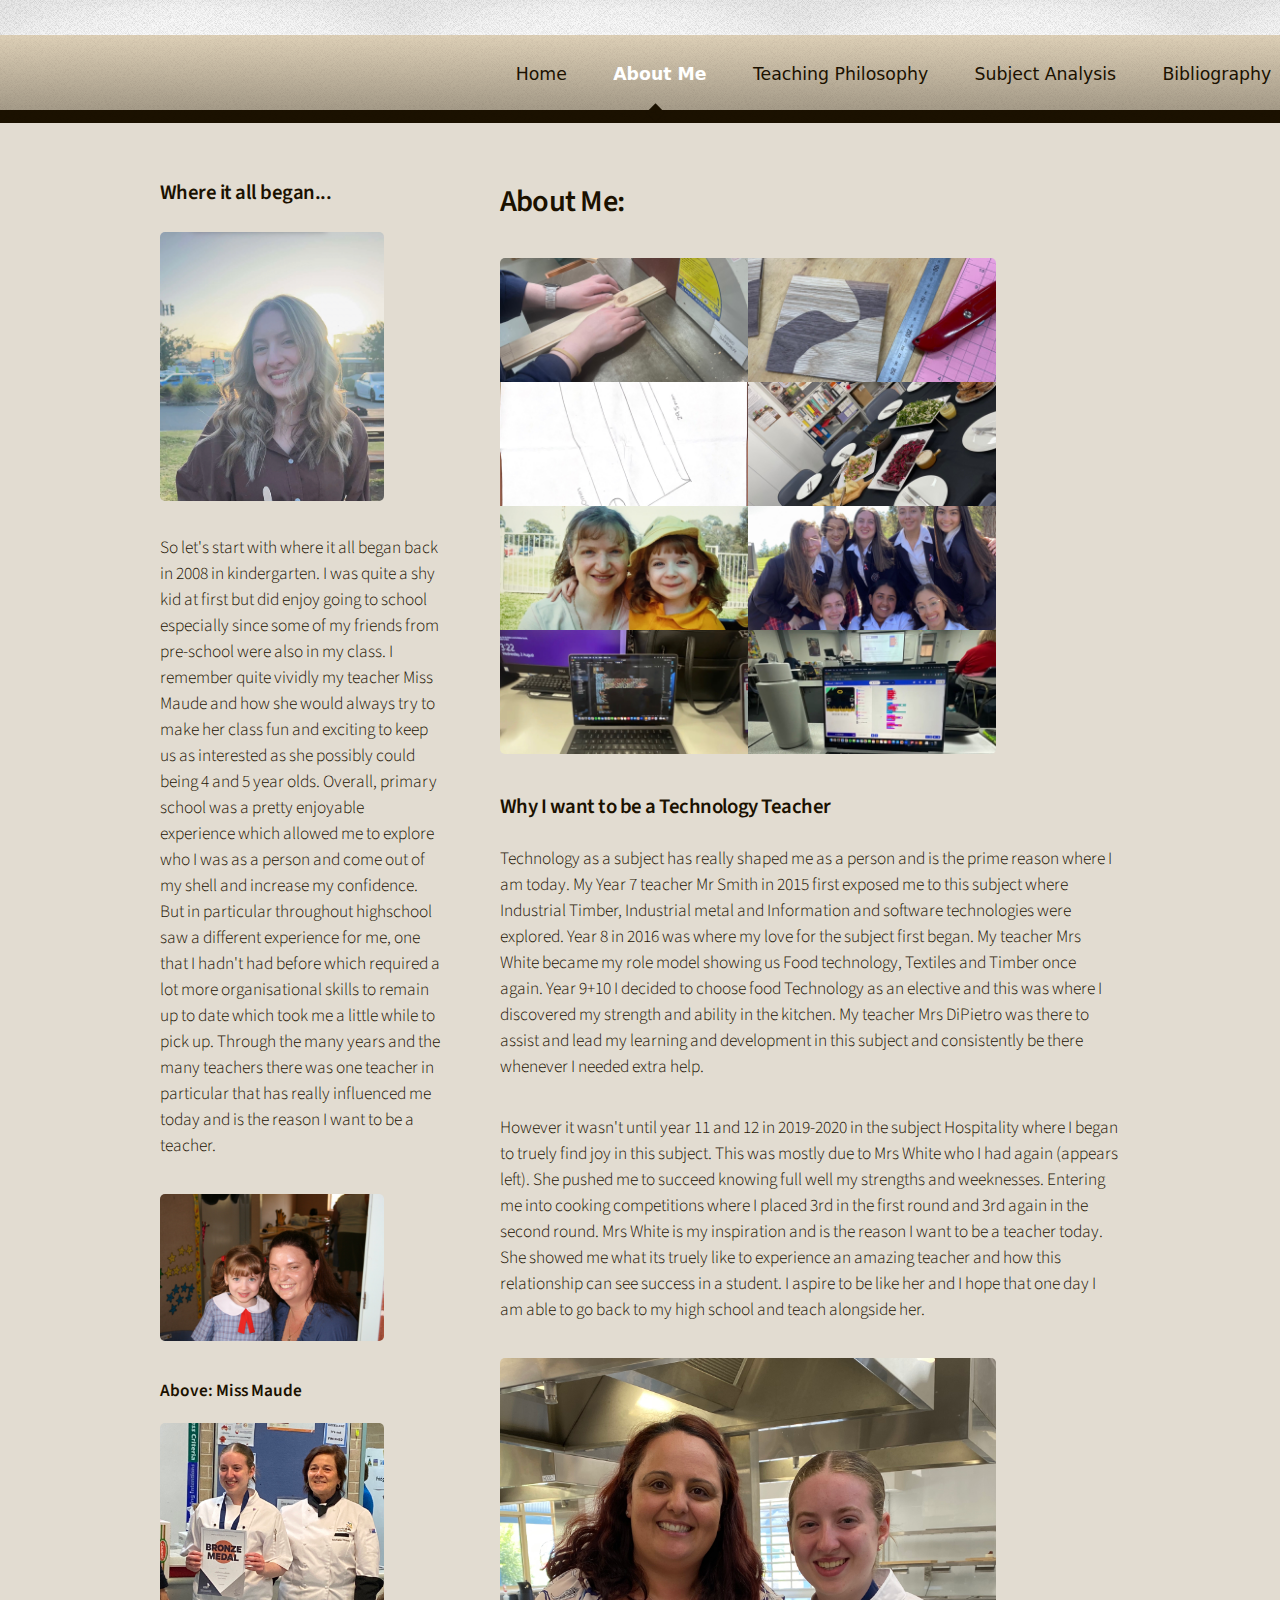
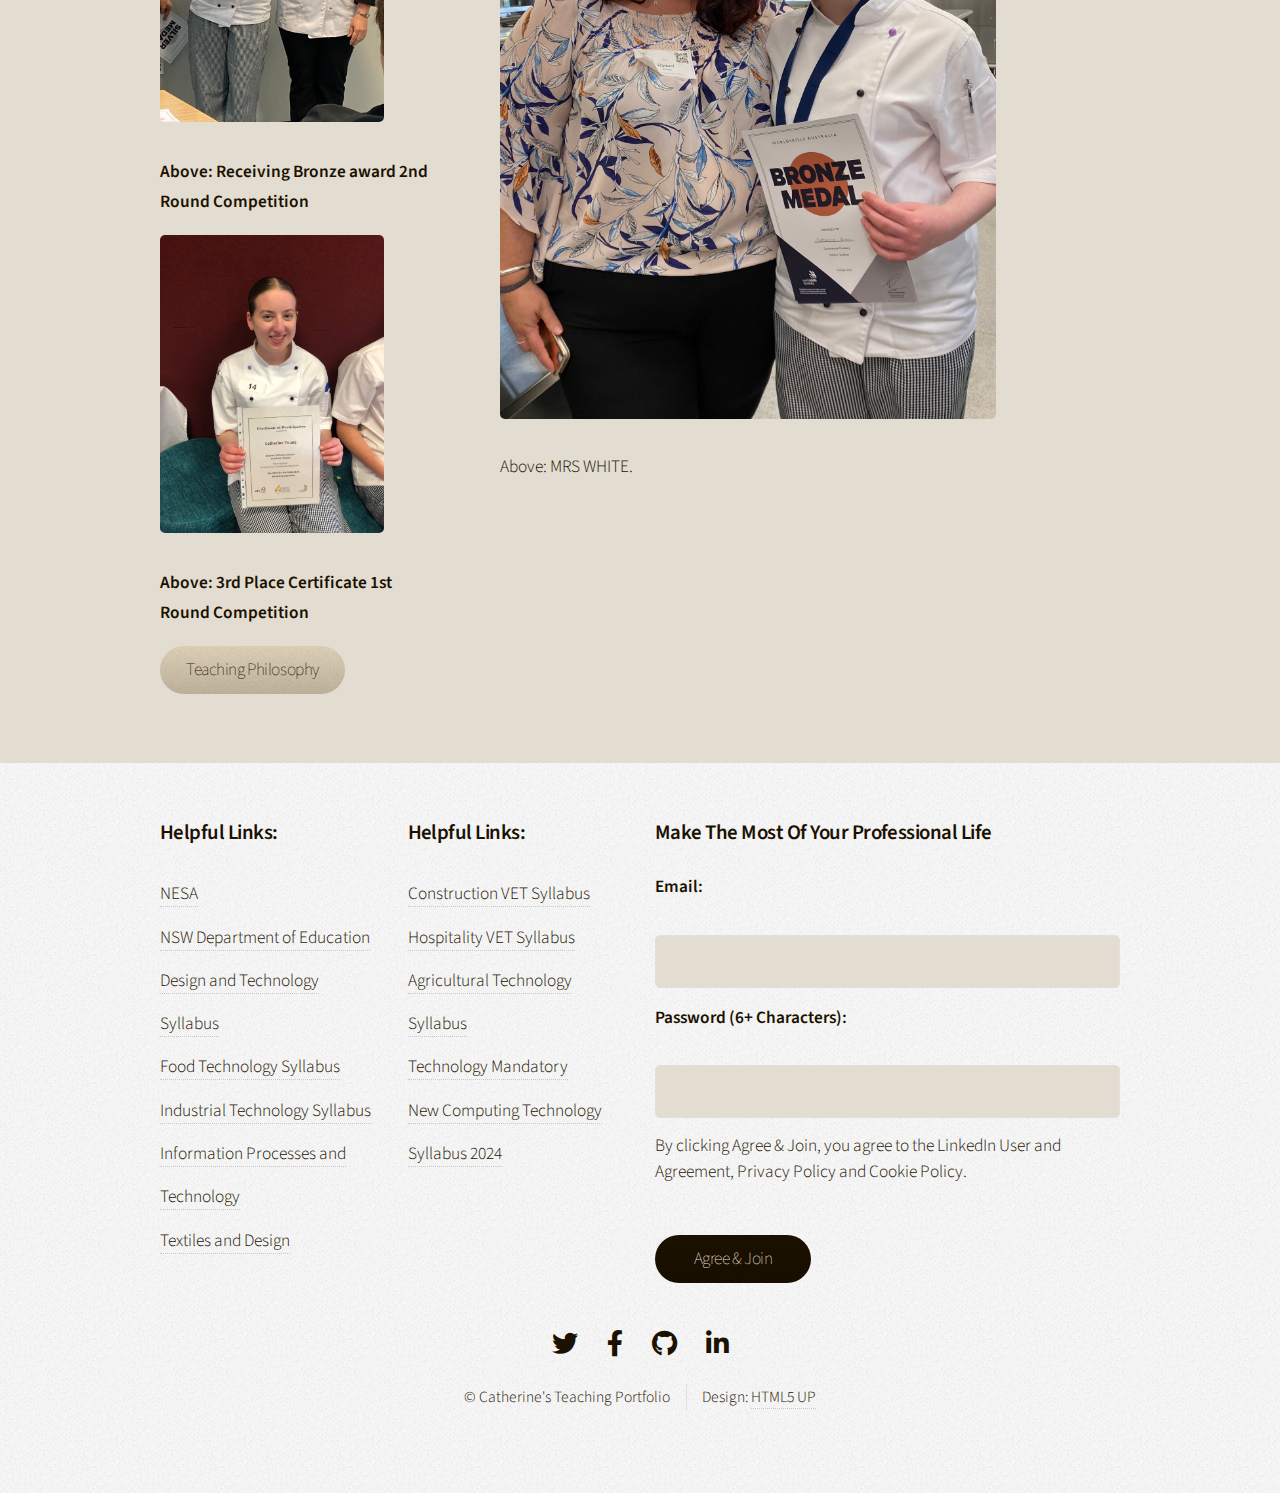
<file: AboutMe.html>
<!DOCTYPE HTML>
<!--
	Arcana by HTML5 UP
	html5up.net | @ajlkn
	Free for personal and commercial use under the CCA 3.0 license (html5up.net/license)
-->
<html>
	<head>
		<title>Catherine's Portfolio - About Me </title>
		<meta charset="utf-8" />
		<meta name="viewport" content="width=device-width, initial-scale=1, user-scalable=no" />
		<link rel="stylesheet" href="assets/css/main.css" />
	</head>
	<body class="is-preload">
		<div id="page-wrapper">

			<!-- Header -->
				<div id="header">

					<!-- Nav -->
						<nav id="nav">
							<ul>
								<li><a href="index.html">Home</a></li>
								<li class="current"><a href="AboutMe.html">About Me</a></li>
								<li><a href="TeachingPhilosophy.html">Teaching Philosophy</a></li>
								<li><a href="Subject Analysis.html">Subject Analysis</a></li>
								<li><a href="Bibliography.html">Bibliography</a></li>
							
							</ul>
						</nav>

				</div>

			<!-- Main -->
				<section class="wrapper style1">
					<div class="container">
						<div class="row gtr-200">
							<div class="col-4 col-12-narrower">
								<div id="sidebar">

									<!-- Sidebar -->

										<section>
											<h3>Where it all began...</h3>
											<span class="image featured"><img src="images/Me.jpg" alt="" /></span>
											<p>So let's start with where it all began back in 2008 in kindergarten. I was quite a shy kid at first but did enjoy going to school especially since some of my friends from pre-school were also in my class. I remember quite vividly my teacher Miss Maude and how she would always try to make her class fun and exciting to keep us as interested as she possibly could being 4 and 5 year olds. Overall, primary school was a pretty enjoyable experience which allowed me to explore who I was as a person and come out of my shell and increase my confidence. But in particular throughout highschool saw a different experience for me, one that I hadn't had before which required a lot more organisational skills to remain up to date which took me a little while to pick up. Through the many years and the many teachers there was one teacher in particular that has really influenced me today and is the reason I want to be a teacher.</p>
											<span class="image featured"><img src="images/Primary.png" alt="" /></span>
											<h6>Above: Miss Maude</h6>
											<span class="image featured"><img src="images/Getting Award.jpg" alt="" /></span>
											<h4>Above: Receiving Bronze award 2nd Round Competition</h4>
											<span class="image featured"><img src="images/3rd Place.jpg" alt="" /></span>
											<h4>Above: 3rd Place Certificate 1st Round Competition</h4>
											<footer>
												<a href="http://127.0.0.1:5500/TeachingPhilosophy.html" class="button">Teaching Philosophy</a>
											</footer>
										</section>

								</div>
							</div>
							<div class="col-8  col-12-narrower imp-narrower">
								<div id="content">

									<!-- Content -->

										<article>
											<header>
												<h2>About Me:</h2>
											</header>

											<span class="image featured"><img src="images/AboutMe.JPG" alt=""/></span>

											<h3>Why I want to be a Technology Teacher</h3>
											<p>Technology as a subject has really shaped me as a person and is the prime reason where I am today. My Year 7 teacher Mr Smith in 2015 first exposed me to this subject where Industrial Timber, Industrial metal and Information and software technologies were explored. Year 8 in 2016 was where my love for the subject first began. My teacher Mrs White became my role model showing us Food technology, Textiles and Timber once again. Year 9+10 I decided to choose food Technology as an elective and this was where I discovered my strength and ability in the kitchen. My teacher Mrs DiPietro was there to assist and lead my learning and development in this subject and consistently be there whenever I needed extra help. 
											<div> </div>	
											However it wasn't until year 11 and 12 in 2019-2020 in the subject Hospitality where I began to truely find joy in this subject. This was mostly due to Mrs White who I had again (appears left). She pushed me to succeed knowing full well my strengths and weeknesses. Entering me into cooking competitions where I placed 3rd in the first round and 3rd again in the second round. Mrs White is my inspiration and is the reason I want to be a teacher today. She showed me what its truely like to experience an amazing teacher and how this relationship can see success in a student. I aspire to be like her and I hope that one day I am able to go back to my high school and teach alongside her.</p>
											<span class="image featured"><img src="images/MrsWhite.jpg" alt="" /></span>
											

											<p>Above: MRS WHITE.</p>

										</article>

								</div>
							</div>
						</div>
					</div>
				</section>

			<!-- Footer -->
			<div id="footer">
				<div class="container">
					<div class="row">
						<section class="col-3 col-6-narrower col-12-mobilep">
							<h3>Helpful Links:</h3>
							<ul class="links">
								<li><a href="https://educationstandards.nsw.edu.au/wps/portal/nesa/home">NESA</a></li>
								<li><a href="https://education.nsw.gov.au/teaching-and-learning">NSW Department of Education</a></li>
								<li><a href="https://educationstandards.nsw.edu.au/wps/portal/nesa/11-12/stage-6-learning-areas/technologies/design-and-technology-syllabus">Design and Technology Syllabus</a></li>
								<li><a href="https://educationstandards.nsw.edu.au/wps/portal/nesa/11-12/stage-6-learning-areas/technologies/food-technology-syllabus">Food Technology Syllabus</a></li>
								<li><a href="https://educationstandards.nsw.edu.au/wps/portal/nesa/11-12/stage-6-learning-areas/technologies/industrial-technology">Industrial Technology Syllabus</a></li>
								<li><a href="https://educationstandards.nsw.edu.au/wps/portal/nesa/11-12/stage-6-learning-areas/technologies/information-processes-technology-syllabus">Information Processes and Technology</a></li>
								<li><a href="https://educationstandards.nsw.edu.au/wps/portal/nesa/11-12/stage-6-learning-areas/technologies/textiles-and-design-syllabus">Textiles and Design</a></li>
							</ul>
						</section>
						<section class="col-3 col-6-narrower col-12-mobilep">
							<h3>Helpful Links:</h3>
							<ul class="links">
								<li><a href="https://educationstandards.nsw.edu.au/wps/portal/nesa/11-12/stage-6-learning-areas/vet/construction-syllabus">Construction VET Syllabus</a></li>
								<li><a href="https://educationstandards.nsw.edu.au/wps/portal/nesa/11-12/stage-6-learning-areas/vet/hospitality-syllabus">Hospitality VET Syllabus</a></li>
								<li><a href="https://educationstandards.nsw.edu.au/wps/portal/nesa/k-10/learning-areas/tas/agricultural-technology-2019">Agricultural Technology Syllabus</a></li>
								<li><a href="https://educationstandards.nsw.edu.au/wps/portal/nesa/k-10/learning-areas/tas/technology-mandatory-7-8-new-syllabus">Technology Mandatory</a></li>
								<li><a href="https://curriculum.nsw.edu.au/learning-areas/tas/computing-technology-7-10-2022">New Computing Technology Syllabus 2024</a></li> 
							</ul>
						</section>
							<section class="col-6 col-12-narrower">
								<h3>Make The Most Of Your Professional Life</h3>
								<form>
									<div class="row gtr-50">
									    <h4>Email:</h4>
										<div class= "col-12">
											<input type="email" name="email" id="email"  />
										</div>
										<h4>Password (6+ Characters):</h4>
										<div class="col-12">
											<input type="password" id="password"  rows="1"></input>
										</div>
										<p>By clicking Agree & Join, you agree to the LinkedIn User and Agreement, Privacy Policy and Cookie Policy.</p>
										<div class="col-12">
											<ul class="actions">
												<li><input type="submit" class="button alt" value="Agree & Join" /></li>
											</ul>
										</div>
									</div>
								</form>
							</section>
						</div>
					</div>

					<!-- Icons -->
					<ul class="icons">
						<li><a href="https://twitter.com/cey170702" class="icon brands fa-twitter"><span class="label">Twitter</span></a></li>
						<li><a href="https://www.facebook.com/catherine.young.58910049" class="icon brands fa-facebook-f"><span class="label">Facebook</span></a></li>
						<li><a href="https://github.com" class="icon brands fa-github"><span class="label">GitHub</span></a></li>
						<li><a href="https://www.linkedin.com/login" class="icon brands fa-linkedin-in"><span class="label">LinkedIn</span></a></li>
					</ul>

					<!-- Copyright -->
						<div class="copyright">
							<ul class="menu">
								<li>&copy; Catherine's Teaching Portfolio</li><li>Design: <a href="http://html5up.net">HTML5 UP</a></li>
							</ul>
						</div>

				</div>

		</div>

		<!-- Scripts -->
			<script src="assets/js/jquery.min.js"></script>
			<script src="assets/js/jquery.dropotron.min.js"></script>
			<script src="assets/js/browser.min.js"></script>
			<script src="assets/js/breakpoints.min.js"></script>
			<script src="assets/js/util.js"></script>
			<script src="assets/js/main.js"></script>

	</body>
</html>
</file>
<file: assets/css/main.css>
@import url("fontawesome-all.min.css");
@import url("https://fonts.googleapis.com/css?family=Source+Sans+Pro:300,300italic,600,600italic");

/*
	Arcana by HTML5 UP
	html5up.net | @ajlkn
	Free for personal and commercial use under the CCA 3.0 license (html5up.net/license)
*/

html, body, div, span, applet, object,
iframe, h1, h2, h3, h4, h5, h6, p, blockquote,
pre, a, abbr, acronym, address, big, cite,
code, del, dfn, em, img, ins, kbd, q, s, samp,
small, strike, strong, sub, sup, tt, var, b,
u, i, center, dl, dt, dd, ol, ul, li, fieldset,
form, label, legend, table, caption, tbody,
tfoot, thead, tr, th, td, article, aside,
canvas, details, embed, figure, figcaption,
footer, header, hgroup, menu, nav, output, ruby,
section, summary, time, mark, audio, video {
	margin: 0;
	padding: 0;
	border: 0;
	font-size: 100%;
	font: inherit;
	vertical-align: baseline;}

article, aside, details, figcaption, figure,
footer, header, hgroup, menu, nav, section {
	display: block;}

body {
	line-height: 1;
}

ol, ul {
	list-style: none;
}

blockquote, q {
	quotes: none;
}

	blockquote:before, blockquote:after, q:before, q:after {
		content: '';
		content: none;
	}

table {
	border-collapse: collapse;
	border-spacing: 0;
}

body {
	-webkit-text-size-adjust: none;
}

mark {
	background-color: transparent;
	color: inherit;
}

input::-moz-focus-inner {
	border: 0;
	padding: 0;
}

input, select, textarea {
	-moz-appearance: none;
	-webkit-appearance: none;
	-ms-appearance: none;
	appearance: none;
}

/* Basic */

	html {
		box-sizing: border-box;
	}

	*, *:before, *:after {
		box-sizing: inherit;
	}

	body {
		background: #f7f7f7 url("images/bg01.png");
		font-weight: 200px;
	}

		body.is-preload *, body.is-preload *:before, body.is-preload *:after {
			-moz-animation: none !important;
			-webkit-animation: none !important;
			-ms-animation: none !important;
			animation: none !important;
			-moz-transition: none !important;
			-webkit-transition: none !important;
			-ms-transition: none !important;
			transition: none !important;
		}

	body, input, select, textarea {
		color: #1b1100;
		font-family: 'Source Sans Pro', sans-serif;
		font-size: 16pt;
		font-weight: 300;
		line-height: 1.65em;
	}

	a {
		-moz-transition: color 0.2s ease-in-out, border-color 0.2s ease-in-out, opacity 0.2s ease-in-out;
		-webkit-transition: color 0.2s ease-in-out, border-color 0.2s ease-in-out, opacity 0.2s ease-in-out;
		-ms-transition: color 0.2s ease-in-out, border-color 0.2s ease-in-out, opacity 0.2s ease-in-out;
		transition: color 0.2s ease-in-out, border-color 0.2s ease-in-out, opacity 0.2s ease-in-out;
		color: #1b1100;
		text-decoration: none;
		border-bottom: dotted 1px;
	}

		a:hover {
			color: #1b1100;
			border-bottom-color: transparent;
		}

	strong, b {
		font-weight: 600;
	}

	em, i {
		font-style: italic;
	}

	p, ul, ol, dl, table, blockquote {
		margin: 0 0 2em 0;
	}

	h1, h2, h3, h4, h5, h6 {
		color: inherit;
		font-weight: 600;
		line-height: 1.75em;
		margin-bottom: 1em;
	}

		h1 a, h2 a, h3 a, h4 a, h5 a, h6 a {
			color: inherit;
			text-decoration: none;
		}

		h1 em, h2 em, h3 em, h4 em, h5 em, h6 em {
			font-style: normal;
			font-weight: 300;
		}

	h2 {
		font-size: 1.75em;
		letter-spacing: -0.025em;
	}

	h3 {
		font-size: 1.2em;
		letter-spacing: -0.025em;
	}

	sub {
		font-size: 0.8em;
		position: relative;
		top: 0.5em;
	}

	sup {
		font-size: 0.8em;
		position: relative;
		top: -0.5em;
	}

	hr {
		border-top: solid 1px #e0e0e0;
		border: 0;
		margin-bottom: 1.5em;
	}

	blockquote {
		border-left: solid 0.5em #e0e0e0;
		font-style: italic;
		padding: 1em 0 1em 2em;
	}

/* Container */

	.container {
		margin: 0 auto;
		max-width: 100%;
		width: 1400px;
	}

		@media screen and (max-width: 1680px) {

			.container {
				width: 1200px;
			}

		}

		@media screen and (max-width: 1280px) {

			.container {
				width: 960px;
			}

		}

		@media screen and (max-width: 980px) {

			.container {
				width: 95%;
			}

		}

		@media screen and (max-width: 840px) {

			.container {
				width: 95%;
			}

		}

		@media screen and (max-width: 736px) {

			.container {
				width: 90%;
			}

		}

		@media screen and (max-width: 480px) {

			.container {
				width: 100%;
			}

		}

/* Row */

	.row {
		display: flex;
		flex-wrap: wrap;
		box-sizing: border-box;
		align-items: stretch;
	}

		.row > * {
			box-sizing: border-box;
		}

		.row.gtr-uniform > * > :last-child {
			margin-bottom: 0;
		}

		.row.aln-left {
			justify-content: flex-start;
		}

		.row.aln-center {
			justify-content: center;
		}

		.row.aln-right {
			justify-content: flex-end;
		}

		.row.aln-top {
			align-items: flex-start;
		}

		.row.aln-middle {
			align-items: center;
		}

		.row.aln-bottom {
			align-items: flex-end;
		}

		.row > .imp {
			order: -1;
		}

		.row > .col-1 {
			width: 8.33333%;
		}

		.row > .off-1 {
			margin-left: 8.33333%;
		}

		.row > .col-2 {
			width: 16.66667%;
		}

		.row > .off-2 {
			margin-left: 16.66667%;
		}

		.row > .col-3 {
			width: 25%;
		}

		.row > .off-3 {
			margin-left: 25%;
		}

		.row > .col-4 {
			width: 33.33333%;
		}

		.row > .off-4 {
			margin-left: 33.33333%;
		}

		.row > .col-5 {
			width: 41.66667%;
		}

		.row > .off-5 {
			margin-left: 41.66667%;
		}

		.row > .col-6 {
			width: 50%;
		}

		.row > .off-6 {
			margin-left: 50%;
		}

		.row > .col-7 {
			width: 58.33333%;
		}

		.row > .off-7 {
			margin-left: 58.33333%;
		}

		.row > .col-8 {
			width: 66.66667%;
		}

		.row > .off-8 {
			margin-left: 66.66667%;
		}

		.row > .col-9 {
			width: 75%;
		}

		.row > .off-9 {
			margin-left: 75%;
		}

		.row > .col-10 {
			width: 83.33333%;
		}

		.row > .off-10 {
			margin-left: 83.33333%;
		}

		.row > .col-11 {
			width: 91.66667%;
		}

		.row > .off-11 {
			margin-left: 91.66667%;
		}

		.row > .col-12 {
			width: 100%;
		}

		.row > .off-12 {
			margin-left: 100%;
		}

		.row.gtr-0 {
			margin-top: 0px;
			margin-left: 0px;
		}

			.row.gtr-0 > * {
				padding: 0px 0 0 0px;
			}

			.row.gtr-0.gtr-uniform {
				margin-top: 0px;
			}

				.row.gtr-0.gtr-uniform > * {
					padding-top: 0px;
				}

		.row.gtr-25 {
			margin-top: -12.5px;
			margin-left: -12.5px;
		}

			.row.gtr-25 > * {
				padding: 12.5px 0 0 12.5px;
			}

			.row.gtr-25.gtr-uniform {
				margin-top: -12.5px;
			}

				.row.gtr-25.gtr-uniform > * {
					padding-top: 12.5px;
				}

		.row.gtr-50 {
			margin-top: -25px;
			margin-left: -25px;
		}

			.row.gtr-50 > * {
				padding: 25px 0 0 25px;
			}

			.row.gtr-50.gtr-uniform {
				margin-top: -25px;
			}

				.row.gtr-50.gtr-uniform > * {
					padding-top: 25px;
				}

		.row {
			margin-top: -50px;
			margin-left: -50px;
		}

			.row > * {
				padding: 50px 0 0 50px;
			}

			.row.gtr-uniform {
				margin-top: -50px;
			}

				.row.gtr-uniform > * {
					padding-top: 50px;
				}

		.row.gtr-150 {
			margin-top: -75px;
			margin-left: -75px;
		}

			.row.gtr-150 > * {
				padding: 75px 0 0 75px;
			}

			.row.gtr-150.gtr-uniform {
				margin-top: -75px;
			}

				.row.gtr-150.gtr-uniform > * {
					padding-top: 75px;
				}

		.row.gtr-200 {
			margin-top: -100px;
			margin-left: -100px;
		}

			.row.gtr-200 > * {
				padding: 100px 0 0 100px;
			}

			.row.gtr-200.gtr-uniform {
				margin-top: -100px;
			}

				.row.gtr-200.gtr-uniform > * {
					padding-top: 100px;
				}

		@media screen and (max-width: 1680px) {

			.row {
				display: flex;
				flex-wrap: wrap;
				box-sizing: border-box;
				align-items: stretch;
			}

				.row > * {
					box-sizing: border-box;
				}

				.row.gtr-uniform > * > :last-child {
					margin-bottom: 0;
				}

				.row.aln-left {
					justify-content: flex-start;
				}

				.row.aln-center {
					justify-content: center;
				}

				.row.aln-right {
					justify-content: flex-end;
				}

				.row.aln-top {
					align-items: flex-start;
				}

				.row.aln-middle {
					align-items: center;
				}

				.row.aln-bottom {
					align-items: flex-end;
				}

				.row > .imp-wide {
					order: -1;
				}

				.row > .col-1-wide {
					width: 8.33333%;
				}

				.row > .off-1-wide {
					margin-left: 8.33333%;
				}

				.row > .col-2-wide {
					width: 16.66667%;
				}

				.row > .off-2-wide {
					margin-left: 16.66667%;
				}

				.row > .col-3-wide {
					width: 25%;
				}

				.row > .off-3-wide {
					margin-left: 25%;
				}

				.row > .col-4-wide {
					width: 33.33333%;
				}

				.row > .off-4-wide {
					margin-left: 33.33333%;
				}

				.row > .col-5-wide {
					width: 41.66667%;
				}

				.row > .off-5-wide {
					margin-left: 41.66667%;
				}

				.row > .col-6-wide {
					width: 50%;
				}

				.row > .off-6-wide {
					margin-left: 50%;
				}

				.row > .col-7-wide {
					width: 58.33333%;
				}

				.row > .off-7-wide {
					margin-left: 58.33333%;
				}

				.row > .col-8-wide {
					width: 66.66667%;
				}

				.row > .off-8-wide {
					margin-left: 66.66667%;
				}

				.row > .col-9-wide {
					width: 75%;
				}

				.row > .off-9-wide {
					margin-left: 75%;
				}

				.row > .col-10-wide {
					width: 83.33333%;
				}

				.row > .off-10-wide {
					margin-left: 83.33333%;
				}

				.row > .col-11-wide {
					width: 91.66667%;
				}

				.row > .off-11-wide {
					margin-left: 91.66667%;
				}

				.row > .col-12-wide {
					width: 100%;
				}

				.row > .off-12-wide {
					margin-left: 100%;
				}

				.row.gtr-0 {
					margin-top: 0px;
					margin-left: 0px;
				}

					.row.gtr-0 > * {
						padding: 0px 0 0 0px;
					}

					.row.gtr-0.gtr-uniform {
						margin-top: 0px;
					}

						.row.gtr-0.gtr-uniform > * {
							padding-top: 0px;
						}

				.row.gtr-25 {
					margin-top: -10px;
					margin-left: -10px;
				}

					.row.gtr-25 > * {
						padding: 10px 0 0 10px;
					}

					.row.gtr-25.gtr-uniform {
						margin-top: -10px;
					}

						.row.gtr-25.gtr-uniform > * {
							padding-top: 10px;
						}

				.row.gtr-50 {
					margin-top: -20px;
					margin-left: -20px;
				}

					.row.gtr-50 > * {
						padding: 20px 0 0 20px;
					}

					.row.gtr-50.gtr-uniform {
						margin-top: -20px;
					}

						.row.gtr-50.gtr-uniform > * {
							padding-top: 20px;
						}

				.row {
					margin-top: -40px;
					margin-left: -40px;
				}

					.row > * {
						padding: 40px 0 0 40px;
					}

					.row.gtr-uniform {
						margin-top: -40px;
					}

						.row.gtr-uniform > * {
							padding-top: 40px;
						}

				.row.gtr-150 {
					margin-top: -60px;
					margin-left: -60px;
				}

					.row.gtr-150 > * {
						padding: 60px 0 0 60px;
					}

					.row.gtr-150.gtr-uniform {
						margin-top: -60px;
					}

						.row.gtr-150.gtr-uniform > * {
							padding-top: 60px;
						}

				.row.gtr-200 {
					margin-top: -80px;
					margin-left: -80px;
				}

					.row.gtr-200 > * {
						padding: 80px 0 0 80px;
					}

					.row.gtr-200.gtr-uniform {
						margin-top: -80px;
					}

						.row.gtr-200.gtr-uniform > * {
							padding-top: 80px;
						}

		}

		@media screen and (max-width: 1280px) {

			.row {
				display: flex;
				flex-wrap: wrap;
				box-sizing: border-box;
				align-items: stretch;
			}

				.row > * {
					box-sizing: border-box;
				}

				.row.gtr-uniform > * > :last-child {
					margin-bottom: 0;
				}

				.row.aln-left {
					justify-content: flex-start;
				}

				.row.aln-center {
					justify-content: center;
				}

				.row.aln-right {
					justify-content: flex-end;
				}

				.row.aln-top {
					align-items: flex-start;
				}

				.row.aln-middle {
					align-items: center;
				}

				.row.aln-bottom {
					align-items: flex-end;
				}

				.row > .imp-normal {
					order: -1;
				}

				.row > .col-1-normal {
					width: 8.33333%;
				}

				.row > .off-1-normal {
					margin-left: 8.33333%;
				}

				.row > .col-2-normal {
					width: 16.66667%;
				}

				.row > .off-2-normal {
					margin-left: 16.66667%;
				}

				.row > .col-3-normal {
					width: 25%;
				}

				.row > .off-3-normal {
					margin-left: 25%;
				}

				.row > .col-4-normal {
					width: 33.33333%;
				}

				.row > .off-4-normal {
					margin-left: 33.33333%;
				}

				.row > .col-5-normal {
					width: 41.66667%;
				}

				.row > .off-5-normal {
					margin-left: 41.66667%;
				}

				.row > .col-6-normal {
					width: 50%;
				}

				.row > .off-6-normal {
					margin-left: 50%;
				}

				.row > .col-7-normal {
					width: 58.33333%;
				}

				.row > .off-7-normal {
					margin-left: 58.33333%;
				}

				.row > .col-8-normal {
					width: 66.66667%;
				}

				.row > .off-8-normal {
					margin-left: 66.66667%;
				}

				.row > .col-9-normal {
					width: 75%;
				}

				.row > .off-9-normal {
					margin-left: 75%;
				}

				.row > .col-10-normal {
					width: 83.33333%;
				}

				.row > .off-10-normal {
					margin-left: 83.33333%;
				}

				.row > .col-11-normal {
					width: 91.66667%;
				}

				.row > .off-11-normal {
					margin-left: 91.66667%;
				}

				.row > .col-12-normal {
					width: 100%;
				}

				.row > .off-12-normal {
					margin-left: 100%;
				}

				.row.gtr-0 {
					margin-top: 0px;
					margin-left: 0px;
				}

					.row.gtr-0 > * {
						padding: 0px 0 0 0px;
					}

					.row.gtr-0.gtr-uniform {
						margin-top: 0px;
					}

						.row.gtr-0.gtr-uniform > * {
							padding-top: 0px;
						}

				.row.gtr-25 {
					margin-top: -7.5px;
					margin-left: -7.5px;
				}

					.row.gtr-25 > * {
						padding: 7.5px 0 0 7.5px;
					}

					.row.gtr-25.gtr-uniform {
						margin-top: -7.5px;
					}

						.row.gtr-25.gtr-uniform > * {
							padding-top: 7.5px;
						}

				.row.gtr-50 {
					margin-top: -15px;
					margin-left: -15px;
				}

					.row.gtr-50 > * {
						padding: 15px 0 0 15px;
					}

					.row.gtr-50.gtr-uniform {
						margin-top: -15px;
					}

						.row.gtr-50.gtr-uniform > * {
							padding-top: 15px;
						}

				.row {
					margin-top: -30px;
					margin-left: -30px;
				}

					.row > * {
						padding: 30px 0 0 30px;
					}

					.row.gtr-uniform {
						margin-top: -30px;
					}

						.row.gtr-uniform > * {
							padding-top: 30px;
						}

				.row.gtr-150 {
					margin-top: -45px;
					margin-left: -45px;
				}

					.row.gtr-150 > * {
						padding: 45px 0 0 45px;
					}

					.row.gtr-150.gtr-uniform {
						margin-top: -45px;
					}

						.row.gtr-150.gtr-uniform > * {
							padding-top: 45px;
						}

				.row.gtr-200 {
					margin-top: -60px;
					margin-left: -60px;
				}

					.row.gtr-200 > * {
						padding: 60px 0 0 60px;
					}

					.row.gtr-200.gtr-uniform {
						margin-top: -60px;
					}

						.row.gtr-200.gtr-uniform > * {
							padding-top: 60px;
						}

		}

		@media screen and (max-width: 980px) {

			.row {
				display: flex;
				flex-wrap: wrap;
				box-sizing: border-box;
				align-items: stretch;
			}

				.row > * {
					box-sizing: border-box;
				}

				.row.gtr-uniform > * > :last-child {
					margin-bottom: 0;
				}

				.row.aln-left {
					justify-content: flex-start;
				}

				.row.aln-center {
					justify-content: center;
				}

				.row.aln-right {
					justify-content: flex-end;
				}

				.row.aln-top {
					align-items: flex-start;
				}

				.row.aln-middle {
					align-items: center;
				}

				.row.aln-bottom {
					align-items: flex-end;
				}

				.row > .imp-narrow {
					order: -1;
				}

				.row > .col-1-narrow {
					width: 8.33333%;
				}

				.row > .off-1-narrow {
					margin-left: 8.33333%;
				}

				.row > .col-2-narrow {
					width: 16.66667%;
				}

				.row > .off-2-narrow {
					margin-left: 16.66667%;
				}

				.row > .col-3-narrow {
					width: 25%;
				}

				.row > .off-3-narrow {
					margin-left: 25%;
				}

				.row > .col-4-narrow {
					width: 33.33333%;
				}

				.row > .off-4-narrow {
					margin-left: 33.33333%;
				}

				.row > .col-5-narrow {
					width: 41.66667%;
				}

				.row > .off-5-narrow {
					margin-left: 41.66667%;
				}

				.row > .col-6-narrow {
					width: 50%;
				}

				.row > .off-6-narrow {
					margin-left: 50%;
				}

				.row > .col-7-narrow {
					width: 58.33333%;
				}

				.row > .off-7-narrow {
					margin-left: 58.33333%;
				}

				.row > .col-8-narrow {
					width: 66.66667%;
				}

				.row > .off-8-narrow {
					margin-left: 66.66667%;
				}

				.row > .col-9-narrow {
					width: 75%;
				}

				.row > .off-9-narrow {
					margin-left: 75%;
				}

				.row > .col-10-narrow {
					width: 83.33333%;
				}

				.row > .off-10-narrow {
					margin-left: 83.33333%;
				}

				.row > .col-11-narrow {
					width: 91.66667%;
				}

				.row > .off-11-narrow {
					margin-left: 91.66667%;
				}

				.row > .col-12-narrow {
					width: 100%;
				}

				.row > .off-12-narrow {
					margin-left: 100%;
				}

				.row.gtr-0 {
					margin-top: 0px;
					margin-left: 0px;
				}

					.row.gtr-0 > * {
						padding: 0px 0 0 0px;
					}

					.row.gtr-0.gtr-uniform {
						margin-top: 0px;
					}

						.row.gtr-0.gtr-uniform > * {
							padding-top: 0px;
						}

				.row.gtr-25 {
					margin-top: -7.5px;
					margin-left: -7.5px;
				}

					.row.gtr-25 > * {
						padding: 7.5px 0 0 7.5px;
					}

					.row.gtr-25.gtr-uniform {
						margin-top: -7.5px;
					}

						.row.gtr-25.gtr-uniform > * {
							padding-top: 7.5px;
						}

				.row.gtr-50 {
					margin-top: -15px;
					margin-left: -15px;
				}

					.row.gtr-50 > * {
						padding: 15px 0 0 15px;
					}

					.row.gtr-50.gtr-uniform {
						margin-top: -15px;
					}

						.row.gtr-50.gtr-uniform > * {
							padding-top: 15px;
						}

				.row {
					margin-top: -30px;
					margin-left: -30px;
				}

					.row > * {
						padding: 30px 0 0 30px;
					}

					.row.gtr-uniform {
						margin-top: -30px;
					}

						.row.gtr-uniform > * {
							padding-top: 30px;
						}

				.row.gtr-150 {
					margin-top: -45px;
					margin-left: -45px;
				}

					.row.gtr-150 > * {
						padding: 45px 0 0 45px;
					}

					.row.gtr-150.gtr-uniform {
						margin-top: -45px;
					}

						.row.gtr-150.gtr-uniform > * {
							padding-top: 45px;
						}

				.row.gtr-200 {
					margin-top: -60px;
					margin-left: -60px;
				}

					.row.gtr-200 > * {
						padding: 60px 0 0 60px;
					}

					.row.gtr-200.gtr-uniform {
						margin-top: -60px;
					}

						.row.gtr-200.gtr-uniform > * {
							padding-top: 60px;
						}

		}

		@media screen and (max-width: 840px) {

			.row {
				display: flex;
				flex-wrap: wrap;
				box-sizing: border-box;
				align-items: stretch;
			}

				.row > * {
					box-sizing: border-box;
				}

				.row.gtr-uniform > * > :last-child {
					margin-bottom: 0;
				}

				.row.aln-left {
					justify-content: flex-start;
				}

				.row.aln-center {
					justify-content: center;
				}

				.row.aln-right {
					justify-content: flex-end;
				}

				.row.aln-top {
					align-items: flex-start;
				}

				.row.aln-middle {
					align-items: center;
				}

				.row.aln-bottom {
					align-items: flex-end;
				}

				.row > .imp-narrower {
					order: -1;
				}

				.row > .col-1-narrower {
					width: 8.33333%;
				}

				.row > .off-1-narrower {
					margin-left: 8.33333%;
				}

				.row > .col-2-narrower {
					width: 16.66667%;
				}

				.row > .off-2-narrower {
					margin-left: 16.66667%;
				}

				.row > .col-3-narrower {
					width: 25%;
				}

				.row > .off-3-narrower {
					margin-left: 25%;
				}

				.row > .col-4-narrower {
					width: 33.33333%;
				}

				.row > .off-4-narrower {
					margin-left: 33.33333%;
				}

				.row > .col-5-narrower {
					width: 41.66667%;
				}

				.row > .off-5-narrower {
					margin-left: 41.66667%;
				}

				.row > .col-6-narrower {
					width: 50%;
				}

				.row > .off-6-narrower {
					margin-left: 50%;
				}

				.row > .col-7-narrower {
					width: 58.33333%;
				}

				.row > .off-7-narrower {
					margin-left: 58.33333%;
				}

				.row > .col-8-narrower {
					width: 66.66667%;
				}

				.row > .off-8-narrower {
					margin-left: 66.66667%;
				}

				.row > .col-9-narrower {
					width: 75%;
				}

				.row > .off-9-narrower {
					margin-left: 75%;
				}

				.row > .col-10-narrower {
					width: 83.33333%;
				}

				.row > .off-10-narrower {
					margin-left: 83.33333%;
				}

				.row > .col-11-narrower {
					width: 91.66667%;
				}

				.row > .off-11-narrower {
					margin-left: 91.66667%;
				}

				.row > .col-12-narrower {
					width: 100%;
				}

				.row > .off-12-narrower {
					margin-left: 100%;
				}

				.row.gtr-0 {
					margin-top: 0px;
					margin-left: 0px;
				}

					.row.gtr-0 > * {
						padding: 0px 0 0 0px;
					}

					.row.gtr-0.gtr-uniform {
						margin-top: 0px;
					}

						.row.gtr-0.gtr-uniform > * {
							padding-top: 0px;
						}

				.row.gtr-25 {
					margin-top: -7.5px;
					margin-left: -7.5px;
				}

					.row.gtr-25 > * {
						padding: 7.5px 0 0 7.5px;
					}

					.row.gtr-25.gtr-uniform {
						margin-top: -7.5px;
					}

						.row.gtr-25.gtr-uniform > * {
							padding-top: 7.5px;
						}

				.row.gtr-50 {
					margin-top: -15px;
					margin-left: -15px;
				}

					.row.gtr-50 > * {
						padding: 15px 0 0 15px;
					}

					.row.gtr-50.gtr-uniform {
						margin-top: -15px;
					}

						.row.gtr-50.gtr-uniform > * {
							padding-top: 15px;
						}

				.row {
					margin-top: -30px;
					margin-left: -30px;
				}

					.row > * {
						padding: 30px 0 0 30px;
					}

					.row.gtr-uniform {
						margin-top: -30px;
					}

						.row.gtr-uniform > * {
							padding-top: 30px;
						}

				.row.gtr-150 {
					margin-top: -45px;
					margin-left: -45px;
				}

					.row.gtr-150 > * {
						padding: 45px 0 0 45px;
					}

					.row.gtr-150.gtr-uniform {
						margin-top: -45px;
					}

						.row.gtr-150.gtr-uniform > * {
							padding-top: 45px;
						}

				.row.gtr-200 {
					margin-top: -60px;
					margin-left: -60px;
				}

					.row.gtr-200 > * {
						padding: 60px 0 0 60px;
					}

					.row.gtr-200.gtr-uniform {
						margin-top: -60px;
					}

						.row.gtr-200.gtr-uniform > * {
							padding-top: 60px;
						}

		}

		@media screen and (max-width: 736px) {

			.row {
				display: flex;
				flex-wrap: wrap;
				box-sizing: border-box;
				align-items: stretch;
			}

				.row > * {
					box-sizing: border-box;
				}

				.row.gtr-uniform > * > :last-child {
					margin-bottom: 0;
				}

				.row.aln-left {
					justify-content: flex-start;
				}

				.row.aln-center {
					justify-content: center;
				}

				.row.aln-right {
					justify-content: flex-end;
				}

				.row.aln-top {
					align-items: flex-start;
				}

				.row.aln-middle {
					align-items: center;
				}

				.row.aln-bottom {
					align-items: flex-end;
				}

				.row > .imp-mobile {
					order: -1;
				}

				.row > .col-1-mobile {
					width: 8.33333%;
				}

				.row > .off-1-mobile {
					margin-left: 8.33333%;
				}

				.row > .col-2-mobile {
					width: 16.66667%;
				}

				.row > .off-2-mobile {
					margin-left: 16.66667%;
				}

				.row > .col-3-mobile {
					width: 25%;
				}

				.row > .off-3-mobile {
					margin-left: 25%;
				}

				.row > .col-4-mobile {
					width: 33.33333%;
				}

				.row > .off-4-mobile {
					margin-left: 33.33333%;
				}

				.row > .col-5-mobile {
					width: 41.66667%;
				}

				.row > .off-5-mobile {
					margin-left: 41.66667%;
				}

				.row > .col-6-mobile {
					width: 50%;
				}

				.row > .off-6-mobile {
					margin-left: 50%;
				}

				.row > .col-7-mobile {
					width: 58.33333%;
				}

				.row > .off-7-mobile {
					margin-left: 58.33333%;
				}

				.row > .col-8-mobile {
					width: 66.66667%;
				}

				.row > .off-8-mobile {
					margin-left: 66.66667%;
				}

				.row > .col-9-mobile {
					width: 75%;
				}

				.row > .off-9-mobile {
					margin-left: 75%;
				}

				.row > .col-10-mobile {
					width: 83.33333%;
				}

				.row > .off-10-mobile {
					margin-left: 83.33333%;
				}

				.row > .col-11-mobile {
					width: 91.66667%;
				}

				.row > .off-11-mobile {
					margin-left: 91.66667%;
				}

				.row > .col-12-mobile {
					width: 100%;
				}

				.row > .off-12-mobile {
					margin-left: 100%;
				}

				.row.gtr-0 {
					margin-top: 0px;
					margin-left: 0px;
				}

					.row.gtr-0 > * {
						padding: 0px 0 0 0px;
					}

					.row.gtr-0.gtr-uniform {
						margin-top: 0px;
					}

						.row.gtr-0.gtr-uniform > * {
							padding-top: 0px;
						}

				.row.gtr-25 {
					margin-top: -5px;
					margin-left: -5px;
				}

					.row.gtr-25 > * {
						padding: 5px 0 0 5px;
					}

					.row.gtr-25.gtr-uniform {
						margin-top: -5px;
					}

						.row.gtr-25.gtr-uniform > * {
							padding-top: 5px;
						}

				.row.gtr-50 {
					margin-top: -10px;
					margin-left: -10px;
				}

					.row.gtr-50 > * {
						padding: 10px 0 0 10px;
					}

					.row.gtr-50.gtr-uniform {
						margin-top: -10px;
					}

						.row.gtr-50.gtr-uniform > * {
							padding-top: 10px;
						}

				.row {
					margin-top: -20px;
					margin-left: -20px;
				}

					.row > * {
						padding: 20px 0 0 20px;
					}

					.row.gtr-uniform {
						margin-top: -20px;
					}

						.row.gtr-uniform > * {
							padding-top: 20px;
						}

				.row.gtr-150 {
					margin-top: -30px;
					margin-left: -30px;
				}

					.row.gtr-150 > * {
						padding: 30px 0 0 30px;
					}

					.row.gtr-150.gtr-uniform {
						margin-top: -30px;
					}

						.row.gtr-150.gtr-uniform > * {
							padding-top: 30px;
						}

				.row.gtr-200 {
					margin-top: -40px;
					margin-left: -40px;
				}

					.row.gtr-200 > * {
						padding: 40px 0 0 40px;
					}

					.row.gtr-200.gtr-uniform {
						margin-top: -40px;
					}

						.row.gtr-200.gtr-uniform > * {
							padding-top: 40px;
						}

		}

		@media screen and (max-width: 480px) {

			.row {
				display: flex;
				flex-wrap: wrap;
				box-sizing: border-box;
				align-items: stretch;
			}

				.row > * {
					box-sizing: border-box;
				}

				.row.gtr-uniform > * > :last-child {
					margin-bottom: 0;
				}

				.row.aln-left {
					justify-content: flex-start;
				}

				.row.aln-center {
					justify-content: center;
				}

				.row.aln-right {
					justify-content: flex-end;
				}

				.row.aln-top {
					align-items: flex-start;
				}

				.row.aln-middle {
					align-items: center;
				}

				.row.aln-bottom {
					align-items: flex-end;
				}

				.row > .imp-mobilep {
					order: -1;
				}

				.row > .col-1-mobilep {
					width: 8.33333%;
				}

				.row > .off-1-mobilep {
					margin-left: 8.33333%;
				}

				.row > .col-2-mobilep {
					width: 16.66667%;
				}

				.row > .off-2-mobilep {
					margin-left: 16.66667%;
				}

				.row > .col-3-mobilep {
					width: 25%;
				}

				.row > .off-3-mobilep {
					margin-left: 25%;
				}

				.row > .col-4-mobilep {
					width: 33.33333%;
				}

				.row > .off-4-mobilep {
					margin-left: 33.33333%;
				}

				.row > .col-5-mobilep {
					width: 41.66667%;
				}

				.row > .off-5-mobilep {
					margin-left: 41.66667%;
				}

				.row > .col-6-mobilep {
					width: 50%;
				}

				.row > .off-6-mobilep {
					margin-left: 50%;
				}

				.row > .col-7-mobilep {
					width: 58.33333%;
				}

				.row > .off-7-mobilep {
					margin-left: 58.33333%;
				}

				.row > .col-8-mobilep {
					width: 66.66667%;
				}

				.row > .off-8-mobilep {
					margin-left: 66.66667%;
				}

				.row > .col-9-mobilep {
					width: 75%;
				}

				.row > .off-9-mobilep {
					margin-left: 75%;
				}

				.row > .col-10-mobilep {
					width: 83.33333%;
				}

				.row > .off-10-mobilep {
					margin-left: 83.33333%;
				}

				.row > .col-11-mobilep {
					width: 91.66667%;
				}

				.row > .off-11-mobilep {
					margin-left: 91.66667%;
				}

				.row > .col-12-mobilep {
					width: 100%;
				}

				.row > .off-12-mobilep {
					margin-left: 100%;
				}

				.row.gtr-0 {
					margin-top: 0px;
					margin-left: 0px;
				}

					.row.gtr-0 > * {
						padding: 0px 0 0 0px;
					}

					.row.gtr-0.gtr-uniform {
						margin-top: 0px;
					}

						.row.gtr-0.gtr-uniform > * {
							padding-top: 0px;
						}

				.row.gtr-25 {
					margin-top: -5px;
					margin-left: -5px;
				}

					.row.gtr-25 > * {
						padding: 5px 0 0 5px;
					}

					.row.gtr-25.gtr-uniform {
						margin-top: -5px;
					}

						.row.gtr-25.gtr-uniform > * {
							padding-top: 5px;
						}

				.row.gtr-50 {
					margin-top: -10px;
					margin-left: -10px;
				}

					.row.gtr-50 > * {
						padding: 10px 0 0 10px;
					}

					.row.gtr-50.gtr-uniform {
						margin-top: -10px;
					}

						.row.gtr-50.gtr-uniform > * {
							padding-top: 10px;
						}

				.row {
					margin-top: -20px;
					margin-left: -20px;
				}

					.row > * {
						padding: 20px 0 0 20px;
					}

					.row.gtr-uniform {
						margin-top: -20px;
					}

						.row.gtr-uniform > * {
							padding-top: 20px;
						}

				.row.gtr-150 {
					margin-top: -30px;
					margin-left: -30px;
				}

					.row.gtr-150 > * {
						padding: 30px 0 0 30px;
					}

					.row.gtr-150.gtr-uniform {
						margin-top: -30px;
					}

						.row.gtr-150.gtr-uniform > * {
							padding-top: 30px;
						}

				.row.gtr-200 {
					margin-top: -40px;
					margin-left: -40px;
				}

					.row.gtr-200 > * {
						padding: 40px 0 0 40px;
					}

					.row.gtr-200.gtr-uniform {
						margin-top: -40px;
					}

						.row.gtr-200.gtr-uniform > * {
							padding-top: 40px;
						}

		}

/* Section/Article */

	section.special, article.special {
		text-align: center;
	}

	header p {
		color: #999;
		font-size: 1.25em;
		position: relative;
		margin-top: -1.25em;
		margin-bottom: 2.25em;
	}

	header.major {
		text-align: center;
		margin: 0 0 2em 0;
	}

		header.major h2 {
			font-size: 2.25em;
		}

		header.major p {
			position: relative;
			border-top: solid 1px #e0e0e0;
			margin: 0;
			top: -1em;
			font-size: 1.5em;
			letter-spacing: -0.025em;
		}

	footer {
		margin: 0 0 3em 0;
	}

		footer > :last-child {
			margin-bottom: 0;
		}

		footer.major {
			padding-top: 3em;
		}

/* Form */

	input[type="text"],
	input[type="password"],
	input[type="email"],
	textarea {
		-moz-appearance: none;
		-webkit-appearance: none;
		-ms-appearance: none;
		appearance: none;
		-moz-transition: border-color 0.2s ease-in-out;
		-webkit-transition: border-color 0.2s ease-in-out;
		-ms-transition: border-color 0.2s ease-in-out;
		transition: border-color 0.2s ease-in-out;
		background: #e2dcd1;
		border: solid 1px #e0e0e0;
		border-radius: 5px;
		color: inherit;
		display: block;
		outline: 0;
		padding: 0.75em;
		text-decoration: none;
		width: 100%;
	}

		input[type="text"]:focus,
		input[type="password"]:focus,
		input[type="email"]:focus,
		textarea:focus {
			border-color: #1b1100;
		}

	input[type="text"],
	input[type="password"],
	input[type="email"] {
		line-height: 1em;
	}

	label {
		display: block;
		color: inherit;
		font-weight: 600;
		line-height: 1.75em;
		margin-bottom: 0.5em;
	}

	::-webkit-input-placeholder {
		color: #1b1100;
		position: relative;
		top: 3px;
	}

	:-moz-placeholder {
		color: #1b1100;
	}

	::-moz-placeholder {
		color: #1b1100;
	}

	:-ms-input-placeholder {
		color: #1b1100;
	}

/* Image */

	.image {
		border: 0;
		display: inline-block;
		position: relative;
		border-radius: 5px;
	}

		.image img {
			display: block;
			border-radius: 5px;
		}

		.image.left {
			display: block;
			float: left;
			margin: 0 2em 2em 0;
			position: relative;
			top: 0.25em;
		}

			.image.left img {
				display: block;
				width: 100%;
			}

		.image.fit {
			display: block;
		}

			.image.fit img {
				display: block;
				width: 100%;
			}

		.image.featured {
			display: block;
			margin: 0 0 2em 0;
		}

			.image.featured img {
				display: block;
				width: 80%;
			}

/* Icon */

	.icon {
		text-decoration: none;
		position: relative;
		text-decoration: none;
	}

		.icon:before {
			-moz-osx-font-smoothing: grayscale;
			-webkit-font-smoothing: antialiased;
			display: inline-block;
			font-style: normal;
			font-variant: normal;
			text-rendering: auto;
			line-height: 1;
			text-transform: none !important;
			font-family: 'Font Awesome 5 Free';
			font-weight: 400;
		}

		.icon > .label {
			display: none;
		}

		.icon:before {
			line-height: inherit;
		}

		.icon.solid:before {
			font-weight: 900;
		}

		.icon.brands:before {
			font-family: 'Font Awesome 5 Brands';
		}

		.icon.major {
			text-align: center;
			cursor: default;
			background-color: #1b1100;
			background-image: -moz-linear-gradient(top, rgba(0,0,0,0), rgba(0,0,0,0.15)), url("images/bg01.png");
			background-image: -webkit-linear-gradient(top, rgba(0,0,0,0), rgba(0,0,0,0.15)), url("images/bg01.png");
			background-image: -ms-linear-gradient(top, rgba(0,0,0,0), rgba(0,0,0,0.15)), url("images/bg01.png");
			background-image: linear-gradient(top, rgba(0,0,0,0), rgba(0,0,0,0.15)), url("images/bg01.png");
			color: #ded0b7;
			border-radius: 100%;
			display: inline-block;
			width: 5em;
			height: 5em;
			line-height: 5em;
			box-shadow: 0 0 0 7px white, 0 0 0 8px #e0e0e0;
			margin: 0 0 2em 0;
		}

			.icon.major:before {
				font-size: 36px;
			}

/* Lists */

	ol {
		list-style: decimal;
		padding-left: 1.25em;
	}

		ol li {
			padding-left: 0.25em;
		}

	ul {
		list-style: disc;
		padding-left: 1em;
	}

		ul li {
			padding-left: 0.5em;
		}

/* Links */

	ul.links {
		list-style: none;
		padding-left: 0;
	}

		ul.links li {
			line-height: 2.5em;
			padding-left: 0;
		}

/* Icons */

	ul.icons {
		cursor: default;
		list-style: none;
		padding-left: 0;
	}

		ul.icons li {
			display: inline-block;
			line-height: 1em;
			padding-left: 1.5em;
		}

			ul.icons li:first-child {
				padding-left: 0;
			}

			ul.icons li a, ul.icons li span {
				font-size: 2em;
				border: 0;
			}

/* Menu */

	ul.menu {
		list-style: none;
		padding-left: 0;
	}

		ul.menu li {
			border-left: solid 1px #e0e0e0;
			display: inline-block;
			padding: 0 0 0 1em;
			margin: 0 0 0 1em;
		}

			ul.menu li:first-child {
				border-left: 0;
				margin-left: 0;
				padding-left: 0;
			}

/* Actions */

	ul.actions {
		display: -moz-flex;
		display: -webkit-flex;
		display: -ms-flex;
		display: flex;
		cursor: default;
		list-style: none;
		margin-left: -1em;
		padding-left: 0;
	}

		ul.actions li {
			padding: 0 0 0 1em;
			vertical-align: middle;
		}

		ul.actions.special {
			-moz-justify-content: center;
			-webkit-justify-content: center;
			-ms-justify-content: center;
			justify-content: center;
			width: 100%;
			margin-left: 0;
		}

			ul.actions.special li:first-child {
				padding-left: 0;
			}

		ul.actions.stacked {
			-moz-flex-direction: column;
			-webkit-flex-direction: column;
			-ms-flex-direction: column;
			flex-direction: column;
			margin-left: 0;
		}

			ul.actions.stacked li {
				padding: 1.25em 0 0 0;
			}

				ul.actions.stacked li:first-child {
					padding-top: 0;
				}

		ul.actions.fit {
			width: calc(100% + 1em);
		}

			ul.actions.fit li {
				-moz-flex-grow: 1;
				-webkit-flex-grow: 1;
				-ms-flex-grow: 1;
				flex-grow: 1;
				-moz-flex-shrink: 1;
				-webkit-flex-shrink: 1;
				-ms-flex-shrink: 1;
				flex-shrink: 1;
				width: 100%;
			}

				ul.actions.fit li > * {
					width: 100%;
				}

			ul.actions.fit.stacked {
				width: 100%;
			}

		@media screen and (max-width: 736px) {

			ul.actions:not(.fixed) {
				-moz-flex-direction: column;
				-webkit-flex-direction: column;
				-ms-flex-direction: column;
				flex-direction: column;
				margin-left: 0;
				width: 100% !important;
			}

				ul.actions:not(.fixed) li {
					-moz-flex-grow: 1;
					-webkit-flex-grow: 1;
					-ms-flex-grow: 1;
					flex-grow: 1;
					-moz-flex-shrink: 1;
					-webkit-flex-shrink: 1;
					-ms-flex-shrink: 1;
					flex-shrink: 1;
					padding: 1em 0 0 0;
					text-align: center;
					width: 100%;
				}

					ul.actions:not(.fixed) li > * {
						width: 100%;
					}

					ul.actions:not(.fixed) li:first-child {
						padding-top: 0;
					}

					ul.actions:not(.fixed) li input[type="submit"],
					ul.actions:not(.fixed) li input[type="reset"],
					ul.actions:not(.fixed) li input[type="button"],
					ul.actions:not(.fixed) li button,
					ul.actions:not(.fixed) li .button {
						width: 100%;
					}

						ul.actions:not(.fixed) li input[type="submit"].icon:before,
						ul.actions:not(.fixed) li input[type="reset"].icon:before,
						ul.actions:not(.fixed) li input[type="button"].icon:before,
						ul.actions:not(.fixed) li button.icon:before,
						ul.actions:not(.fixed) li .button.icon:before {
							margin-left: -0.5em;
						}

		}

/* Tables */

	table {
		width: 100%;
	}

		table.default {
			width: 100%;
		}

			table.default tbody tr {
				border-bottom: solid 1px #e0e0e0;
			}

			table.default td {
				padding: 0.5em 1em 0.5em 1em;
			}

			table.default th {
				font-weight: 600;
				padding: 0.5em 1em 0.5em 1em;
				text-align: left;
			}

			table.default thead {
				background-color: #1b1100;
				background-image: -moz-linear-gradient(top, rgba(0,0,0,0), rgba(0,0,0,0.15)), url("images/bg01.png");
				background-image: -webkit-linear-gradient(top, rgba(0,0,0,0), rgba(0,0,0,0.15)), url("images/bg01.png");
				background-image: -ms-linear-gradient(top, rgba(0,0,0,0), rgba(0,0,0,0.15)), url("images/bg01.png");
				background-image: linear-gradient(top, rgba(0,0,0,0), rgba(0,0,0,0.15)), url("images/bg01.png");
				color: #fff;
			}

/* Button */

	input[type="submit"],
	input[type="reset"],
	input[type="button"],
	button,
	.button {
		-moz-appearance: none;
		-webkit-appearance: none;
		-ms-appearance: none;
		appearance: none;
		-moz-transition: background-color 0.2s ease-in-out, color 0.2s ease-in-out, box-shadow 0.2s ease-in-out;
		-webkit-transition: background-color 0.2s ease-in-out, color 0.2s ease-in-out, box-shadow 0.2s ease-in-out;
		-ms-transition: background-color 0.2s ease-in-out, color 0.2s ease-in-out, box-shadow 0.2s ease-in-out;
		transition: background-color 0.2s ease-in-out, color 0.2s ease-in-out, box-shadow 0.2s ease-in-out;
		background-image: -moz-linear-gradient(top, rgba(0,0,0,0), rgba(0,0,0,0.15)), url("images/bg01.png");
		background-image: -webkit-linear-gradient(top, rgba(0,0,0,0), rgba(0,0,0,0.15)), url("images/bg01.png");
		background-image: -ms-linear-gradient(top, rgba(0,0,0,0), rgba(0,0,0,0.15)), url("images/bg01.png");
		background-image: linear-gradient(top, rgba(0,0,0,0), rgba(0,0,0,0.15)), url("images/bg01.png");
		background-color: #ded0b7;
		border-radius: 25px;
		border: 0;
		color: #1b1100;
		cursor: pointer;
		display: inline-block;
		padding: 0 1.5em;
		line-height: 2.75em;
		min-width: 9em;
		text-align: center;
		text-decoration: none;
		font-weight: 100;
		letter-spacing: -0.025em;
	}

		input[type="submit"]:hover,
		input[type="reset"]:hover,
		input[type="button"]:hover,
		button:hover,
		.button:hover {
			background-color: #ded0b7;
			color: #1b1100 !important;
		}

		input[type="submit"]:active,
		input[type="reset"]:active,
		input[type="button"]:active,
		button:active,
		.button:active {
			background-color: #000000;
			color: #ded0b7 !important;
		}

		input[type="submit"].alt,
		input[type="reset"].alt,
		input[type="button"].alt,
		button.alt,
		.button.alt {
			background-color: #1b1100;
			color: #e2dcd1;
		}

			input[type="submit"].alt:hover,
			input[type="reset"].alt:hover,
			input[type="button"].alt:hover,
			button.alt:hover,
			.button.alt:hover {
				background-color: #e2dcd1;
			}

			input[type="submit"].alt:active,
			input[type="reset"].alt:active,
			input[type="button"].alt:active,
			button.alt:active,
			.button.alt:active {
				background-color: #1b1100;
			}

		input[type="submit"].icon:before,
		input[type="reset"].icon:before,
		input[type="button"].icon:before,
		button.icon:before,
		.button.icon:before {
			margin-right: 0.5em;
		}

		input[type="submit"].fit,
		input[type="reset"].fit,
		input[type="button"].fit,
		button.fit,
		.button.fit {
			width: 100%;
		}

		input[type="submit"].small,
		input[type="reset"].small,
		input[type="button"].small,
		button.small,
		.button.small {
			font-size: 0.8em;
		}

/* Box */

	.box.highlight {
		text-align: center;
	}

	.box.post {
		position: relative;
		margin: 0 0 2em 0;
	}

		.box.post:after {
			content: '';
			display: block;
			clear: both;
		}

		.box.post .inner {
			margin-left: calc(30% + 2em);
		}

			.box.post .inner > :last-child {
				margin-bottom: 0;
			}

		.box.post .image {
			width: 30%;
			margin: 0;
		}

/* Header */

	#header {
		text-align: right;
		background-image: url("images/bg02.png"), url("images/bg02.png"), url("images/bg01.png");
		background-position: top left,					top left,					top left;
	}

		#header h1 {
			padding: 0 0 2.75em 0;
			margin: 0;
		}

			#header h1 a {
				font-size: 1.5em;
				letter-spacing: -0.025em;
				border: 0;
			}

	#nav {
		cursor: default;
		background-color: #ded0b7;
		background-image: -moz-linear-gradient(top, rgba(0,0,0,0), rgba(0,0,0,0.3)), url("images/bg01.png");
		background-image: -webkit-linear-gradient(top, rgba(0,0,0,0), rgba(0,0,0,0.3)), url("images/bg01.png");
		background-image: -ms-linear-gradient(top, rgba(0,0,0,0), rgba(0,0,0,0.3)), url("images/bg01.png");
		background-image: linear-gradient(top, rgba(0,0,0,0), rgba(0,0,0,0.3)), url("images/bg01.png");
		padding: 0;
	}

		#nav:after {
			content: '';
			display: block;
			width: 100%;
			height: 0.75em;
			background-color: #1b1100;
			background-image: url("images/bg01.png");
		}

		#nav > ul {
			margin: 0;
		}

			#nav > ul > li {
				position: relative;
				display: inline-block;
				margin-left: 1em;
			}

				#nav > ul > li a {
					color: #1b1100;
					text-decoration: none;
					font-family: system-ui, -apple-system, BlinkMacSystemFont, 'Segoe UI', Roboto, Oxygen, Ubuntu, Cantarell, 'Open Sans', 'Helvetica Neue', sans-serif;
					border: 0;
					display: block;
					padding: 1.5em 0.5em 1.35em 0.5em;
				}

				#nav > ul > li:first-child {
					margin-left: 0;
				}

				#nav > ul > li:hover a {
					color: #fff;
				}

				#nav > ul > li.current {
					font-weight: 600;
				}

					#nav > ul > li.current:before {
						-moz-transform: rotateZ(45deg);
						-webkit-transform: rotateZ(45deg);
						-ms-transform: rotateZ(45deg);
						transform: rotateZ(45deg);
						width: 0.75em;
						height: 0.75em;
						content: '';
						display: block;
						position: absolute;
						bottom: -0.5em;
						left: 50%;
						margin-left: -0.375em;
						background-color: #1b1100;
						background-image: url("images/bg01.png");
					}

					#nav > ul > li.current a {
						color: #fff;
					}

				#nav > ul > li.active a {
					color: #fff;
				}

				#nav > ul > li.active.current:before {
					opacity: 0;
				}

				#nav > ul > li > ul {
					display: none;
				}

/* Dropotron */

	.dropotron {
		background-image: -moz-linear-gradient(top, rgba(0,0,0,0.3), rgba(0,0,0,0)), url("images/bg01.png");
		background-image: -webkit-linear-gradient(top, rgba(0,0,0,0.3), rgba(0,0,0,0)), url("images/bg01.png");
		background-image: -ms-linear-gradient(top, rgba(0,0,0,0.3), rgba(0,0,0,0)), url("images/bg01.png");
		background-image: linear-gradient(top, rgba(0,0,0,0.3), rgba(0,0,0,0)), url("images/bg01.png");
		background-color: #ded0b7;
		border-radius: 5px;
		color: #fff;
		min-width: 10em;
		padding: 1em 0;
		text-align: center;
		box-shadow: 0 1em 1em 0 rgba(0, 0, 0, 0.5);
		list-style: none;
	}

		.dropotron > li {
			line-height: 2em;
			padding: 0 1.1em 0 1em;
		}

			.dropotron > li > a {
				color: #1b1100;
				text-decoration: none;
				border: 0;
			}

			.dropotron > li.active > a, .dropotron > li:hover > a {
				color: #fff;
			}

		.dropotron.level-0 {
			border-radius: 0 0 5px 5px;
			font-size: 0.9em;
			padding-top: 0;
			margin-top: -1px;
		}

/* Banner */

	#banner {
		background-image: url("../../images/wood.jpg");
		background-position: center center;
		background-size: cover;
		height: 28em;
		text-align: center;
		position: relative;
	}

		#banner header {
			position: absolute;
			bottom: 0;
			left: 0;
			width: 100%;
			background: #1b1100a8;
			background: #1b1100a8;
			color: #fff;
			padding: 1.5em 0;
		}

			#banner header h2 {
				display: inline-block;
				margin: 0;
				font-size: 1.25em;
				vertical-align: middle;
			}

				#banner header h2 em {
					opacity: 0.75;
				}

				#banner header h2 a {
					border-bottom-color: #1b1100;
				}

					#banner header h2 a:hover {
						border-bottom-color: transparent;
					}

			#banner header .button {
				vertical-align: middle;
				margin-left: 1em;
			}

/* Wrapper */

	.wrapper {
		padding: 5em 0 3em 0;
	}

		.wrapper.style1 {
			background: #e2dcd1;
		}

		.wrapper.style2 {
			background-color: #fff;
			background-image: url("images/bg02.png"), url("images/bg03.png"), url("images/bg01.png");
			background-position: top left,						bottom left,					top left;
			background-size: 100% 6em,						100% 6em,						auto;
			background-repeat: no-repeat,						no-repeat,						repeat;
		}

		.wrapper.style3 {
			background-color: #1b1100;
			background-image: -moz-linear-gradient(top, rgba(0,0,0,0), rgba(0,0,0,0.15)), url("images/bg01.png");
			background-image: -webkit-linear-gradient(top, rgba(0,0,0,0), rgba(0,0,0,0.15)), url("images/bg01.png");
			background-image: -ms-linear-gradient(top, rgba(0,0,0,0), rgba(0,0,0,0.15)), url("images/bg01.png");
			background-image: linear-gradient(top, rgba(0,0,0,0), rgba(0,0,0,0.15)), url("images/bg01.png");
			color: #ded0b7;
		}

			.wrapper.style3 .button {
				background: #ded0b7;
				color: #1b1100;
			}

				.wrapper.style3 .button:hover {
					color: #1b1100 !important;
				}

/* CTA */

	#cta {
		text-align: center;
		padding: 3.5em 0;
	}

		#cta header h2 {
			display: inline-block;
			vertical-align: middle;
			margin: 0;
		}

		#cta header .button {
			vertical-align: middle;
			margin-left: 1em;
		}

/* Footer */

	#footer {
		padding: 4em 0 8em 0;
	}

		#footer a {
			color: inherit;
			border-bottom-color: rgba(71, 71, 71, 0.25);
		}

			#footer a:hover {
				color: #1b1100;
				border-bottom-color: transparent;
			}

		#footer .container {
			margin-bottom: 4em;
		}

		#footer .icons {
			text-align: center;
			margin: 0;
		}

			#footer .icons a {
				color: #1b1100;
			}

				#footer .icons a:hover {
					color: #ded0b7;
				}

		#footer .copyright {
			color: #1b1100;
			margin-top: 1.5em;
			text-align: center;
			font-size: 0.9em;
		}

/* Wide */

	@media screen and (max-width: 1680px) {

		/* Basic */

			body, input, select, textarea {
				font-size: 14pt;
				line-height: 1.5em;
			}

		/* Banner */

			#banner {
				height: 24em;
			}

	}

/* Normal */

	@media screen and (max-width: 1280px) {

		/* Basic */

			body, input, select, textarea {
				font-size: 13pt;
				line-height: 1.5em;
			}

		/* Lists */

			ol {
				padding-left: 1.25em;
			}

				ol li {
					padding-left: 0.25em;
				}

		/* Icons */

			ul.icons li a, ul.icons li span {
				font-size: 1.5em;
			}

		/* Header */

			#header {
				padding: 2em 0 0 0;
			}

				#header h1 {
					padding: 0 0 1.75em 0;
				}

		/* Banner */

			#banner {
				height: 20em;
			}

		/* Wrapper */

			.wrapper {
				padding: 3em 0 1em 0;
			}

		/* CTA */

			#cta {
				padding: 2em 0;
			}

		/* Footer */

			#footer {
				padding: 3em 0 3em 0;
			}

				#footer .container {
					margin-bottom: 1em;
				}

	}

/* Narrow */

	@media screen and (max-width: 980px) {

		/* Basic */

			body, input, select, textarea {
				font-size: 12pt;
				line-height: 1.5em;
			}

	}

/* Narrower */

	#navPanel, #titleBar {
		display: none;
	}

	@media screen and (max-width: 840px) {

		/* Basic */

			html, body {
				overflow-x: hidden;
			}

			body, input, select, textarea {
				font-size: 13pt;
			}

			h1, h2, h3, h4, h5, h6 {
				margin-bottom: 0.5em;
			}

			header p {
				margin-top: -0.75em;
			}

			header.major {
				text-align: center;
				margin: 0 0 2em 0;
			}

				header.major h2 {
					font-size: 1.75em;
				}

				header.major p {
					top: -0.25em;
					font-size: 1.25em;
				}

		/* Box */

			.box.highlight {
				text-align: left;
				position: relative;
				padding-left: 7em;
			}

				.box.highlight i {
					position: absolute;
					margin: 0;
					left: 0;
					top: 0.25em;
				}

			.box.post .inner {
				margin-left: calc(20% + 2em);
			}

			.box.post .image {
				width: 20%;
			}

		/* Header */

			#header {
				display: none;
			}

		/* Banner */

			#banner {
				height: 20em;
			}

				#banner header h2 {
					display: block;
				}

				#banner header .button {
					margin: 1em 0 0 0;
				}

		/* CTA */

			#cta {
				padding: 1.5em 0;
			}

				#cta header h2 {
					display: block;
				}

				#cta header .button {
					margin: 1em 0 0 0;
				}

		/* Footer */

			#footer {
				text-align: center;
			}

				#footer .container {
					margin-bottom: 4em;
				}

				#footer form .actions {
					-moz-justify-content: center;
					-webkit-justify-content: center;
					-ms-justify-content: center;
					justify-content: center;
					width: 100%;
					margin-left: 0;
				}

					#footer form .actions li:first-child {
						padding-left: 0;
					}

		/* Nav */

			#page-wrapper {
				-moz-backface-visibility: hidden;
				-webkit-backface-visibility: hidden;
				-ms-backface-visibility: hidden;
				backface-visibility: hidden;
				-moz-transition: -moz-transform 0.5s ease;
				-webkit-transition: -webkit-transform 0.5s ease;
				-ms-transition: -ms-transform 0.5s ease;
				transition: transform 0.5s ease;
				padding-bottom: 1px;
				padding-top: 44px;
			}

			#titleBar {
				-moz-backface-visibility: hidden;
				-webkit-backface-visibility: hidden;
				-ms-backface-visibility: hidden;
				backface-visibility: hidden;
				-moz-transition: -moz-transform 0.5s ease;
				-webkit-transition: -webkit-transform 0.5s ease;
				-ms-transition: -ms-transform 0.5s ease;
				transition: transform 0.5s ease;
				display: block;
				height: 44px;
				left: 0;
				position: fixed;
				top: 0;
				width: 100%;
				z-index: 10001;
				background-color: #1b1100;
				background-image: -moz-linear-gradient(top, rgba(0,0,0,0), rgba(0,0,0,0.3)), url("images/bg01.png");
				background-image: -webkit-linear-gradient(top, rgba(0,0,0,0), rgba(0,0,0,0.3)), url("images/bg01.png");
				background-image: -ms-linear-gradient(top, rgba(0,0,0,0), rgba(0,0,0,0.3)), url("images/bg01.png");
				background-image: linear-gradient(top, rgba(0,0,0,0), rgba(0,0,0,0.3)), url("images/bg01.png");
				height: 44px;
				line-height: 44px;
				box-shadow: 0 4px 0 0 #1b1100;
			}

				#titleBar .title {
					display: block;
					position: relative;
					font-weight: 600;
					text-align: center;
					color: #fff;
					z-index: 1;
				}

					#titleBar .title em {
						font-style: normal;
						font-weight: 300;
					}

				#titleBar .toggle {
					text-decoration: none;
					border: 0;
					height: 60px;
					left: 0;
					position: absolute;
					top: 0;
					width: 80px;
					z-index: 2;
				}

					#titleBar .toggle:before {
						-moz-osx-font-smoothing: grayscale;
						-webkit-font-smoothing: antialiased;
						display: inline-block;
						font-style: normal;
						font-variant: normal;
						text-rendering: auto;
						line-height: 1;
						text-transform: none !important;
						font-family: 'Font Awesome 5 Free';
						font-weight: 900;
					}

					#titleBar .toggle:before {
						content: '\f0c9';
						display: block;
						height: 44px;
						line-height: inherit;
						text-align: center;
						width: 44px;
						color: #fff;
						opacity: 0.5;
					}

					#titleBar .toggle:active:before {
						opacity: 0.75;
					}

			#navPanel {
				background-color: #1b1100;
				box-shadow: inset -1px 0 3px 0 rgba(0, 0, 0, 0.5);
				background-image: -moz-linear-gradient(left, rgba(0,0,0,0) 75%, rgba(0,0,0,0.15)), url("images/bg01.png");
				background-image: -webkit-linear-gradient(left, rgba(0,0,0,0) 75%, rgba(0,0,0,0.15)), url("images/bg01.png");
				background-image: -ms-linear-gradient(left, rgba(0,0,0,0) 75%, rgba(0,0,0,0.15)), url("images/bg01.png");
				background-image: linear-gradient(left, rgba(0,0,0,0) 75%, rgba(0,0,0,0.15)), url("images/bg01.png");
				-moz-backface-visibility: hidden;
				-webkit-backface-visibility: hidden;
				-ms-backface-visibility: hidden;
				backface-visibility: hidden;
				-moz-transform: translateX(-275px);
				-webkit-transform: translateX(-275px);
				-ms-transform: translateX(-275px);
				transform: translateX(-275px);
				-moz-transition: -moz-transform 0.5s ease;
				-webkit-transition: -webkit-transform 0.5s ease;
				-ms-transition: -ms-transform 0.5s ease;
				transition: transform 0.5s ease;
				display: block;
				height: 100%;
				left: 0;
				overflow-y: auto;
				position: fixed;
				top: 0;
				width: 275px;
				z-index: 10002;
			}

				#navPanel .link {
					border-bottom: 0;
					border-top: solid 1px rgba(255, 255, 255, 0.05);
					color: #888;
					display: block;
					height: 48px;
					line-height: 48px;
					padding: 0 1em 0 1em;
					text-decoration: none;
				}

					#navPanel .link:first-child {
						border-top: 0;
					}

					#navPanel .link.depth-0 {
						color: #fff;
					}

					#navPanel .link .indent-1 {
						display: inline-block;
						width: 1em;
					}

					#navPanel .link .indent-2 {
						display: inline-block;
						width: 2em;
					}

					#navPanel .link .indent-3 {
						display: inline-block;
						width: 3em;
					}

					#navPanel .link .indent-4 {
						display: inline-block;
						width: 4em;
					}

					#navPanel .link .indent-5 {
						display: inline-block;
						width: 5em;
					}

			body.navPanel-visible #page-wrapper {
				-moz-transform: translateX(275px);
				-webkit-transform: translateX(275px);
				-ms-transform: translateX(275px);
				transform: translateX(275px);
			}

			body.navPanel-visible #titleBar {
				-moz-transform: translateX(275px);
				-webkit-transform: translateX(275px);
				-ms-transform: translateX(275px);
				transform: translateX(275px);
			}

			body.navPanel-visible #navPanel {
				-moz-transform: translateX(0);
				-webkit-transform: translateX(0);
				-ms-transform: translateX(0);
				transform: translateX(0);
			}

	}

/* Mobile */

	@media screen and (max-width: 736px) {

		/* Basic */

			body, input, select, textarea {
				font-size: 11pt;
				line-height: 1.35em;
			}

			h2 {
				font-size: 1.25em;
				letter-spacing: 0;
				line-height: 1.35em;
			}

			h3 {
				font-size: 1em;
				letter-spacing: 0;
				line-height: 1.35em;
			}

			header p {
				margin-top: -0.5em;
				font-size: 1em;
			}

			header.major {
				padding: 0 20px;
			}

				header.major h2 {
					font-size: 1.25em;
				}

				header.major p {
					top: 0;
					margin-top: 1.25em;
					font-size: 1em;
				}

		/* Menu */

			ul.menu li {
				border: 0;
				padding: 0;
				margin: 0;
				display: block;
				line-height: 2em;
			}

		/* Banner */

			#banner {
				height: 18em;
			}

		/* Wrapper */

			.wrapper {
				padding: 2em 0 1px 0;
			}

	}

/* Mobile (Portrait) */

	@media screen and (max-width: 480px) {

		/* Icon */

			.icon.major {
				width: 4em;
				height: 4em;
				line-height: 4em;
				box-shadow: 0 0 0 7px white, 0 0 0 8px #e0e0e0;
			}

				.icon.major:before {
					font-size: 24px;
				}

		/* Button */

			input[type="submit"],
			input[type="reset"],
			input[type="button"],
			button,
			.button {
				width: 100%;
				display: block;
			}

		/* Box */

			.box.highlight {
				padding-left: calc(4em + 30px);
			}

			.box.post .inner {
				margin-left: calc(30% + 20px);
			}

			.box.post .image {
				width: 30%;
			}

		/* Banner */

			#banner {
				height: 20em;
			}

				#banner header {
					padding: 20px;
				}

		/* Wrapper */

			.wrapper {
				padding: 2em 20px 1px 20px;
			}

		/* CTA */

			#cta {
				padding: 20px;
			}

		/* Footer */

			#footer {
				padding: 2em 20px;
				text-align: left;
			}

	}
</file>
